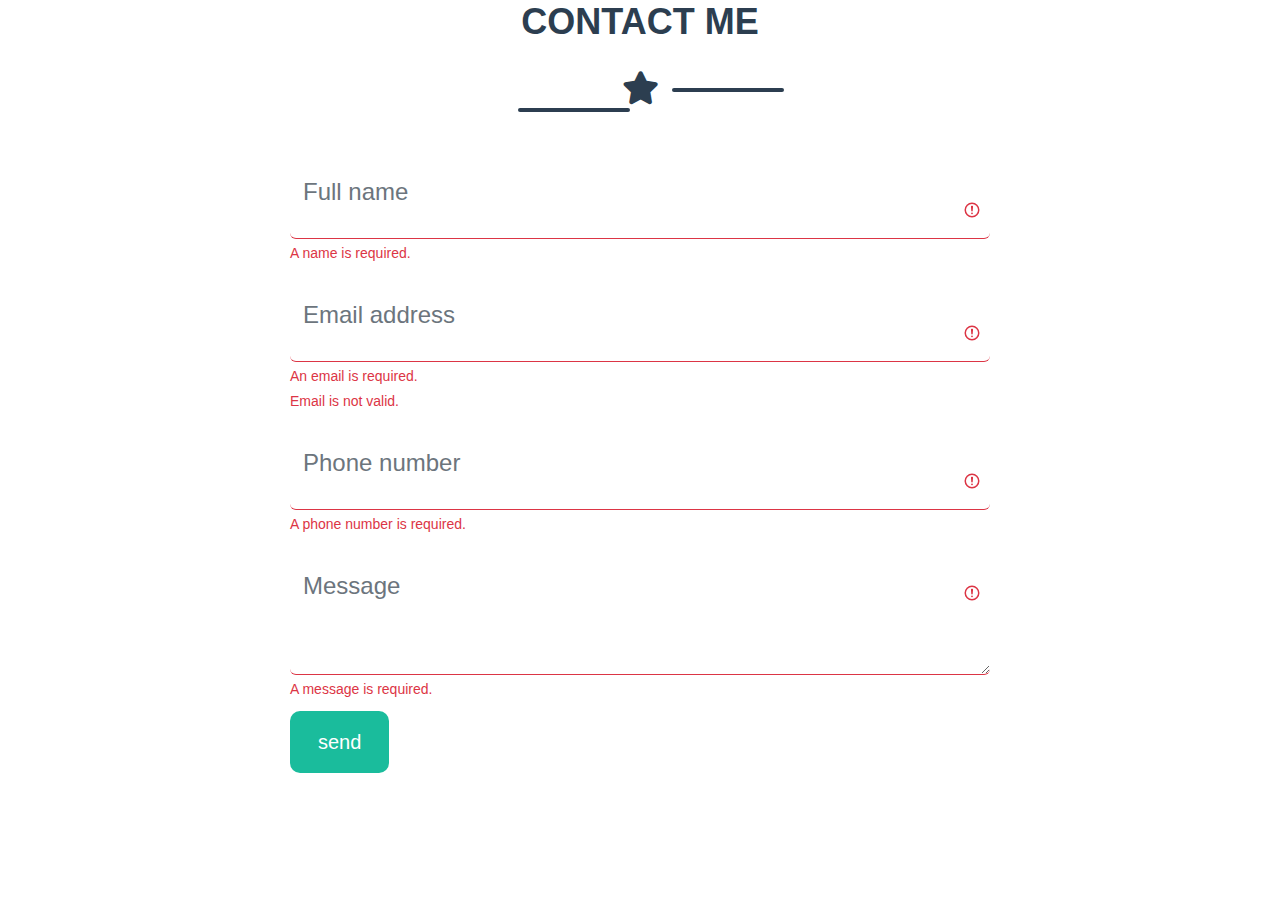
<file: html.html>
<!DOCTYPE html>
<html>
    <head>
        <link rel="stylesheet" href="style.css" />
        <link rel="stylesheet" href="https://cdnjs.cloudflare.com/ajax/libs/font-awesome/6.5.0/css/all.min.css" />
        <link rel="stylesheet" href="https://cdn.jsdelivr.net/npm/bootstrap@5.3.0/dist/css/bootstrap.min.css" />
        <meta charset="UTF-8" />
        <meta name="description" />
    </head>
    <body>
        <!-- Start Contact Me -->
        <div class="contact">
        <div class="contact-header">
            <h2>CONTACT ME</h2>
            <div class="before"></div>
            <i class="fas fa-star"></i>
        </div>
        <div class="contact-container">
            <form get>
                <div class="name">
                    <div class="form-floating mb-3">
                        <label for="name" id="name">Full name</label>
                        <br />
                        <input type="text" name="name" id="name" class="form-control is-invalid" data-sb-validations="required" data-sb-can-submit="no" />
                        <div class="invalid-feedback" data-sb-feedback="name:required">A name is required.</div>
                    </div>
                </div>
                <div class="email">
                    <div class="form-floating mb-3">
                        <label>Email address</label>
                        <br />
                        <input type="email" name="email" id="email" class="form-control is-invalid" data-sb-validations="required,email" data-sb-can-submit="no"/>
                        <div class="invalid-feedback" data-sb-feedback="email:required">An email is required.</div>
                        <div class="invalid-feedback" data-sb-feedback="email:email">Email is not valid.</div>
                    </div>
                </div>
                <div class="phone">
                    <div class="form-floating mb-3">
                        <label>Phone number</label>
                        <br />
                        <input type="tel" name="tel" id="phone" class="form-control is-invalid" data-sb-validations="required" data-sb-can-submit="no" />
                        <div class="invalid-feedback" data-sb-feedback="phone:required">A phone number is required.</div>
                    </div>
                </div>
                <div class="message">
                    <div class="form-floating mb-3">
                        <label>Message</label>
                        <br />
                        <textarea type="text" name="message" id="message" class="form-control is-invalid" data-sb-validations="required" data-sb-can-submit="no"></textarea>                      
                        <div class="invalid-feedback" data-sb-feedback="message:required">A message is required.</div>  
                    </div>
                </div>
                <div class="button">
                    <button class="btn btn-primary" id="submitButton" type="submit">send</button>
                </div>
            </form>
        </div>
        <script src="https://cdn.startbootstrap.com/sb-forms-latest.js"></script> 
        <script src="script.js"></script>
        <!-- End Contact Me-->
    </body>
</html>
</file>
<file: style.css>
/* Start Contact Me */
.contact .contact-header {
    text-align: center;
    color: rgb(44, 62, 80);
    font-family:  "Montserrat", -apple-system, BlinkMacSystemFont, "Segoe UI", Roboto, "Helvetica Neue", Arial, "Noto Sans", sans-serif, "Apple Color Emoji", "Segoe UI Emoji", "Segoe UI Symbol", "Noto Color Emoji";
}
.contact .contact-header h2 {
    font-weight: 700;
    font-size: 36px;
}
.contact .contact-header i {
    font-size: 33px;
    position: relative;
    margin-top: 20px;
}
.contact .contact-header i::after {
    width: 112px;
    height: 4px;
    content: " ";
    position: absolute;
    background-color: rgb(44, 62, 80);
    border-color: rgb(44, 62, 80);
    border-radius: 16px;
    top: 50%;
}
.contact .contact-header i::after {
    left: 50px;
}
.contact .contact-header .before {
   position: absolute;
    width: 112px;
    height: 4px;
    background-color: rgb(44, 62, 80);
    border-color: rgb(44, 62, 80);
    border-radius: 16px;
    top: 12%;
    left: 40.5%;
}
.contact .contact-container {
    font-family:  "Montserrat", -apple-system, BlinkMacSystemFont, "Segoe UI", Roboto, "Helvetica Neue", Arial, "Noto Sans", sans-serif, "Apple Color Emoji", "Segoe UI Emoji", "Segoe UI Symbol", "Noto Color Emoji";
    display: flex;
    justify-content: center;
    flex-wrap: wrap;
    margin-top: 50px;
}
.contact .contact-container form {
    display: block;
}
.contact .contact-container form label {
    font-size: 24px;
    color: #6c757d;
}
.contact .contact-container form input {
    border-top: 0;
    border-right: 0;
    border-left: 0;
    border-width: 1px;
    width: 700px;
    height: 20px;
}
.contact .contact-container form input:hover {
    border-color: #1abc9c;
    height: 80px;
}
.contact .contact-container form label:hover {
    font-size: 5px;
    color: #c3c4c6;
}
.contact .contact-container form textarea {
    border-top: 0;
    border-right: 0;
    border-left: 0;
    border-width: 1px;
    width: 700px;
    height: 100px;
}
.contact .contact-container form textarea:hover {
    border-color: #1abc9c;
}
.contact .contact-container form button {
    color: #fff;
    background-color: #1abc9c;
    border: 0;
    font-size: 20px;
    padding: 16px 28px;
    border-radius: 10px;
    margin-top: -5px;
}
/* End Contact Me */
</file>
